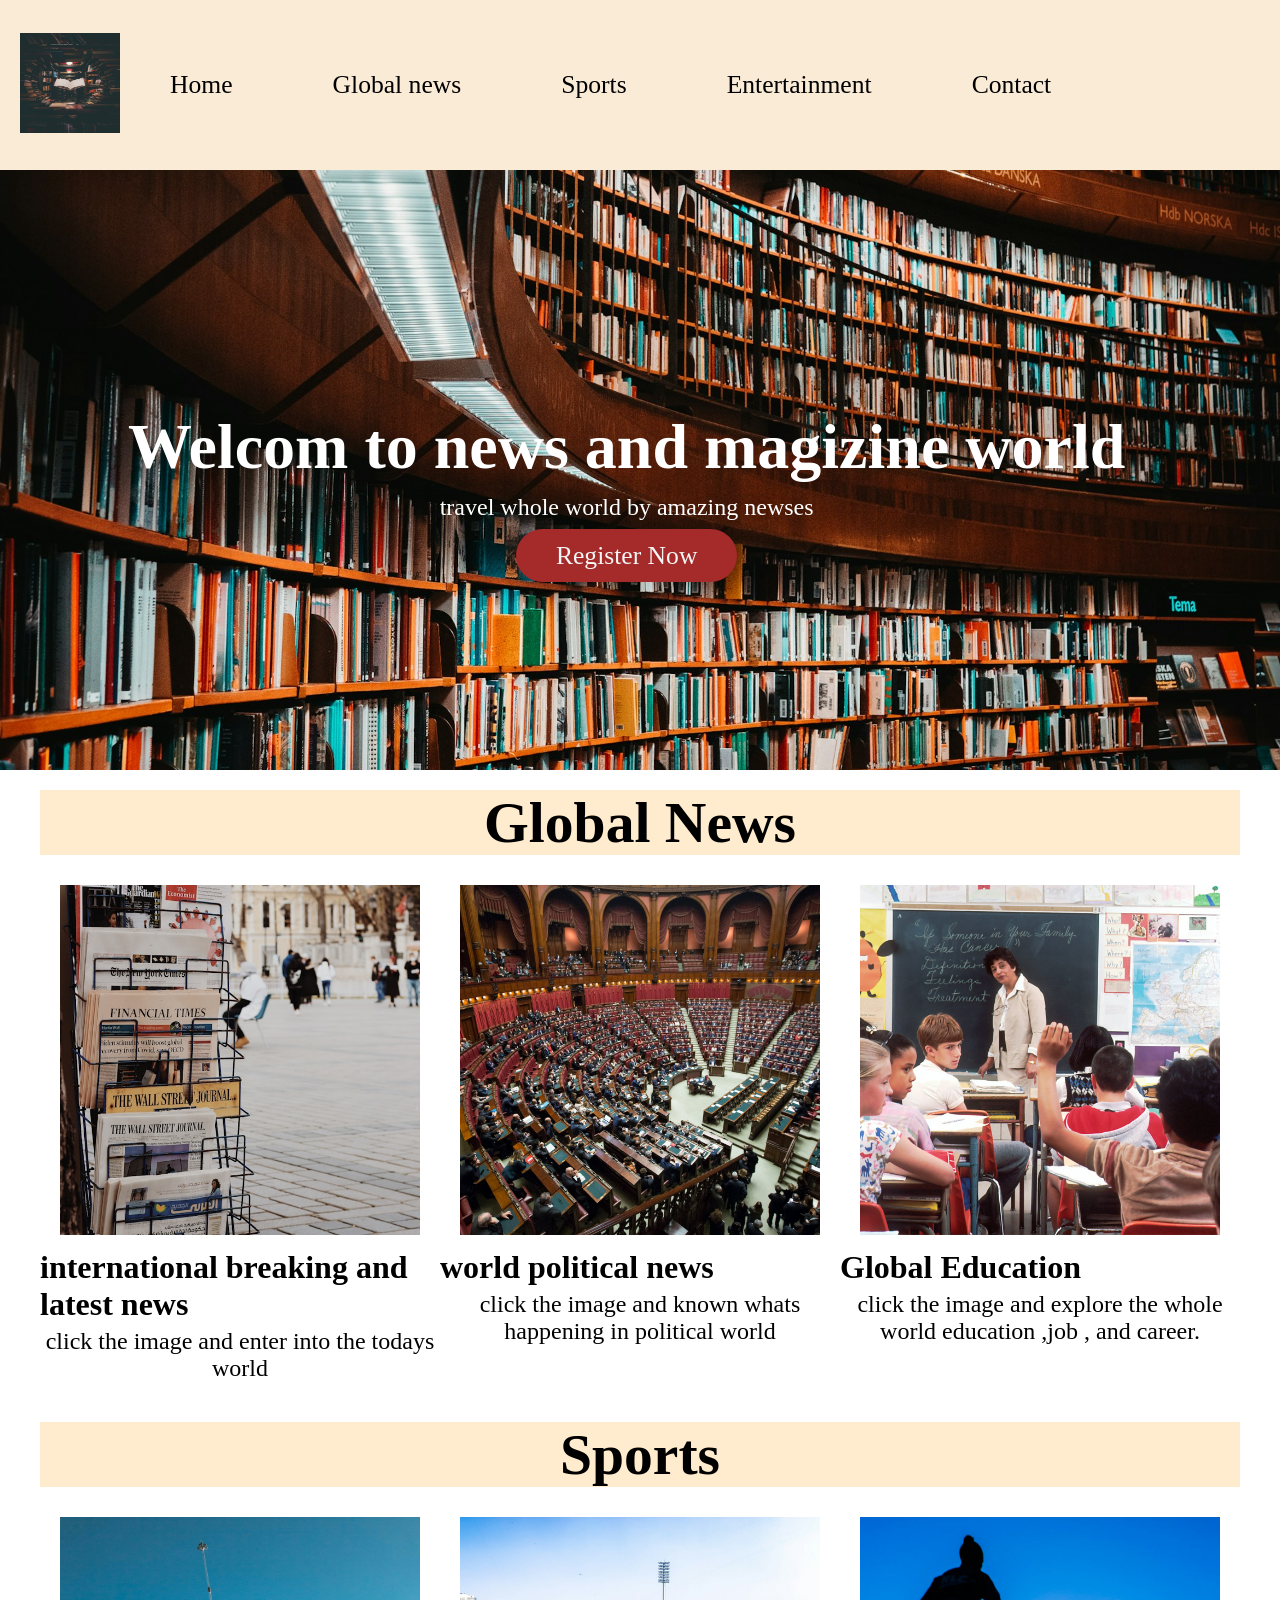
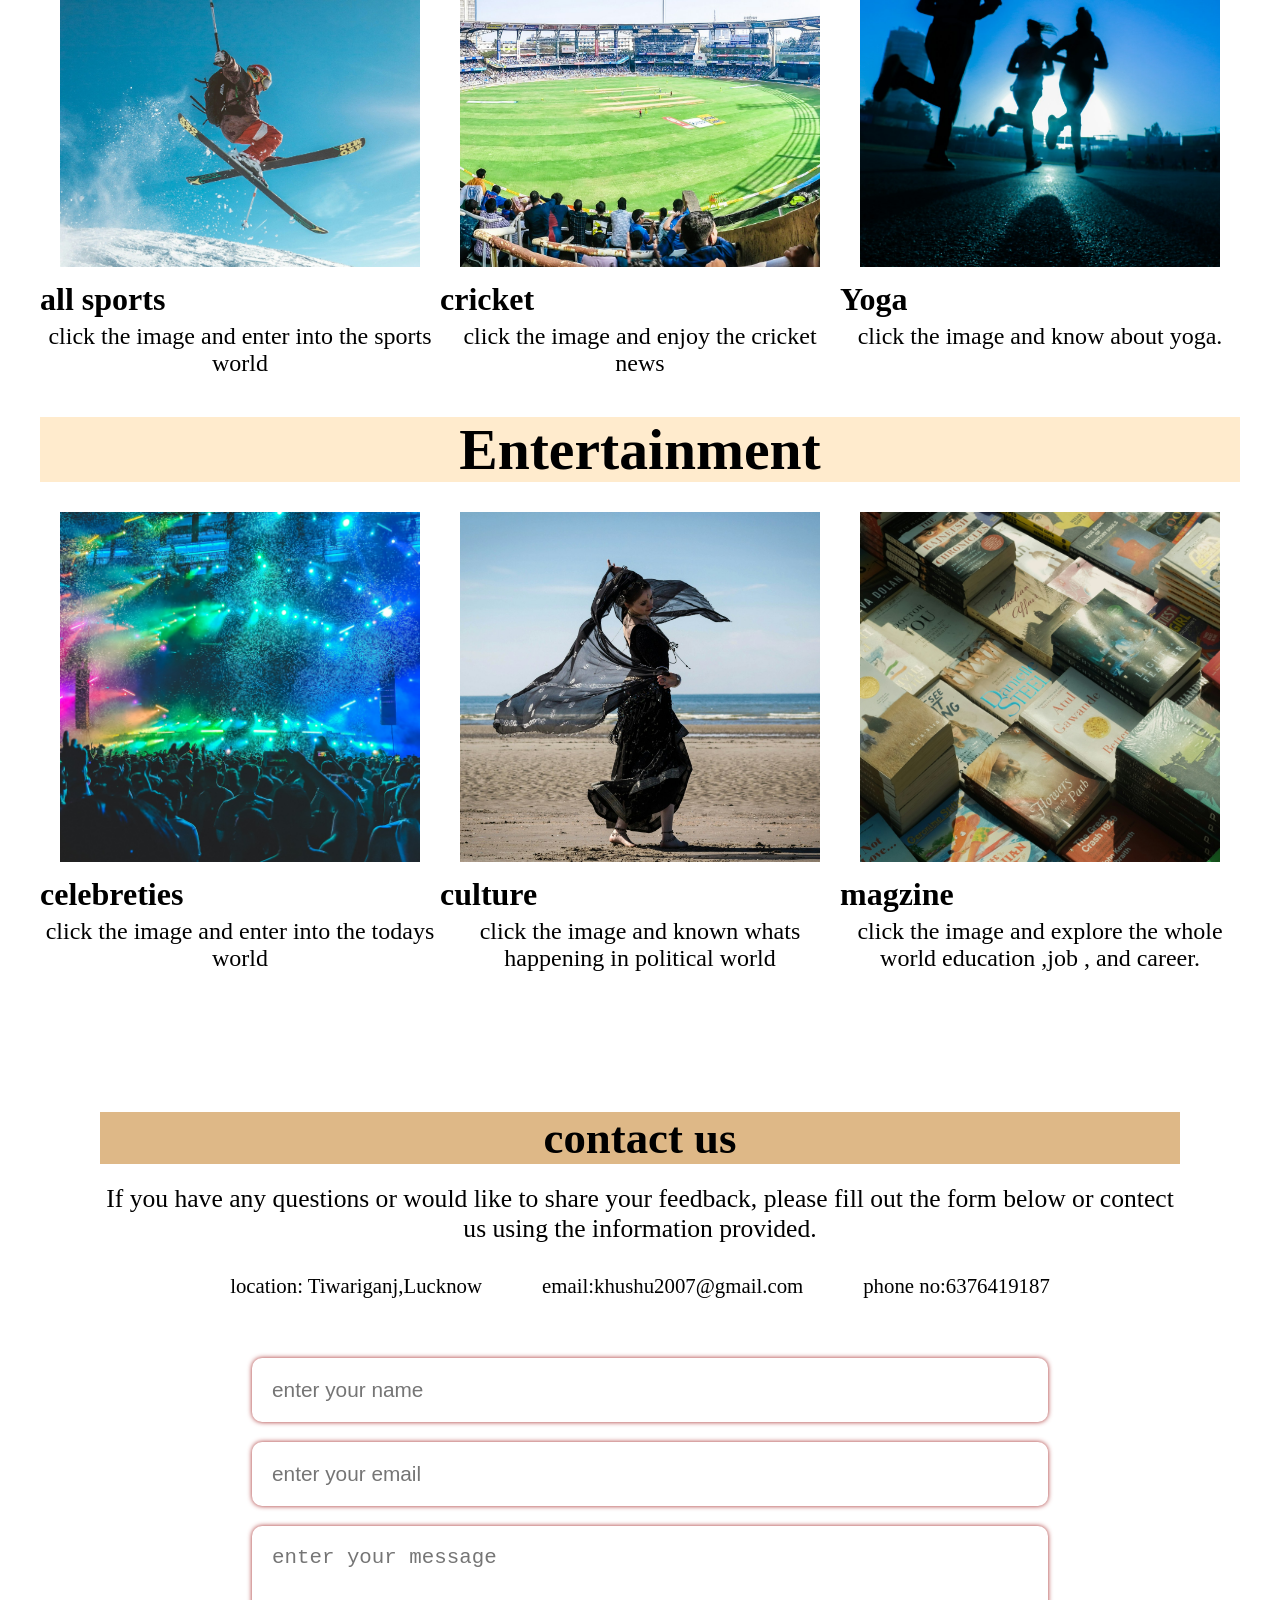
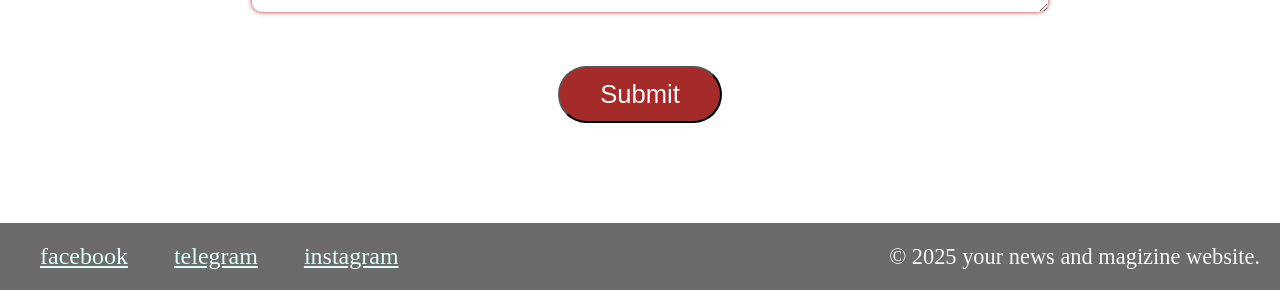
<file: index.html>
<!DOCTYPE html>
<html lang="en">
<head>
    <meta charset="UTF-8">
    <meta name="viewport" content="width=device-width, initial-scale=1.0">
    <title>Sitare news and magizine website</title>
    <link rel="stylesheet" href = "style.css">
    <link rel="icon" href="images/">
</head>
<body>
    <header>
        
        <div class="logo">
             <a href="#"><img src="images\logo.jpg" alt="=logo"/></a>
        </div>
        <nav class="nav-manu">
            <ul>
                <li><a href="# Home">Home</a></li>
                <li><a href="#Global news">Global news</a></li>
                <li><a href="#Sports ">Sports</a></li>
                <li><a href="#Entertainment">Entertainment</a></li>
                <li><a href="#Contact">Contact</a></li>




            </ul>
        </nav>
    
    </header>
    <main>
        <section class="lib">
            <div class="lib-image"> 
                <img src="images\libr.jpg"  alt="libr image">
            </div>
            <div class="lib-content">
                <h1>Welcom to news and magizine world</h1>
                <p>travel whole world by amazing newses</p>
                <a href="register_form.html" class="register-button"> Register Now</a>
 
            </div>
        </section>
        <!-- Global News-->
        <section id="Global news" class="Global_News">
            <h2> Global News</h2>
            <div class="Global_News-grid">
                <div class="Global_News-iteam">
                    <a href="https://share.google/zlpM2qgBpSctm60Rk">
                    <img srC="images\news.jpg" alt=".">
                    
                    </a>
                    <h3>international breaking and latest news</h3>
                    <p>click the image and enter into the todays world</p>
                </div>
                            
            
                <div class="Global_News-iteam">
                    <a href="https://share.google/Andzb97MwGUtr97RP">
                    <img srC="images\political.jpg" alt=".">
                    </a>
                    <h3>world political news</h3>
                    <p>click the image and known whats happening in political world</p>
                </div>
                            
            
                <div class="Global_News-iteam">
                    <a href="https://share.google/HlEqnoovAVuWcI8wG">
                    <img srC="images\education.jpg" alt=".">
                    </a>
                    <h3>Global Education</h3>
                    <p>click the image and explore the whole world education ,job , and career.</p>
                </div>
            </div>
        </section>
         <!--Sports-->
         <section id="Sports" class="Global_News">
            <h2> Sports</h2>
            <div class="Global_News-grid">
                <div class="Global_News-iteam">
                    <a href="https://share.google/DqUlRTlGg8ZtV6tUa">
                    <img srC="images\sport.jpg" alt=".">
                    </a>
                    <h3>all sports</h3>
                    <p>click the image and enter into the sports world</p>
                </div>   


                <div class="Global_News-iteam">
                    <a href="https://share.google/MmtML1lhC95eSJPby">
                    <img srC="images\cricket.jpg" alt=".">
                    </a>
                    <h3>cricket</h3>
                    <p>click the image and enjoy the cricket news</p>
                </div>
                    
                <div class="Global_News-iteam">
                    <a href="https://share.google/DOYyqlkY0iKuZQHQ9">
                    <img srC="images\yoga.jpg" alt=".">
                    </a>
                    <h3>Yoga</h3>
                    <p>click the image and know about yoga.</p>
                </div>
            </div>
        </section>
         <!--Entertainment-->
        <section id="Entertainment" class="Global_News">
            <h2> Entertainment</h2>
            <div class="Global_News-grid">
                <div class="Global_News-iteam">
                    <a href="https://share.google/4D3ax6DaMwHaClX3d">
                    <img srC="images\Entertainment.jpg" alt=".">
                    </a>
                    <h3>celebreties</h3>
                    <p>click the image and enter into the todays world</p>
                </div>
                            
            
                <div class="Global_News-iteam">
                    <a href="https://share.google/ef4WkL4jzDaYuScAw">
                    <img srC="images\culture.jpg" alt=".">
                    </a>
                    <h3>culture</h3>
                    <p>click the image and known whats happening in political world</p>
                </div>
                            
            
                <div class="Global_News-iteam">
                    <a href="https://share.google/7lQCE8JR7Jhu3PZAl">
                    <img srC="images\magzine.jpg" alt=".">
                    </a>
                    <h3>magzine</h3>
                    <p>click the image and explore the whole world education ,job , and career.</p>
                </div>
            </div>
        </section>
        <!--Contact us-->
        <section id="Contact" class="contact">
            <h3> contact us</h3>
            <div class="contact-info">
                <p>If you have any questions or would like to share your feedback, please fill out the form below or contect us using the information provided.</p>
                <ul>
                    <li>location: Tiwariganj,Lucknow</li>
                    <Li>email: <a href="khushu2007@gmail.com">khushu2007@gmail.com</a></Li>
                    <li>phone no: <a href="6376419187">6376419187</a></li>
                </ul>
            </div>
            <form action="#">
                <div class="form-group">
                    <input
                      type="name"
                      name="name"
                      id="name" 
                      placeholder="enter your name" 
                    />
                </div>
                <div class="form-group">
                    <input
                      type="email"
                      name="email"
                      id="email" 
                      placeholder="enter your email" 
                    />
                </div>
                <div class="form-group">
                    <textarea
                      name="message"
                      id="message-area"
                      cols="30"
                      row="10" 
                      placeholder="enter your message" 
                    ></textarea>
                </div>
                <button type="submit" class="submit-button"> Submit</button>
            </form>
        </section>
        <footer>
            <div class="social-icons">
                <a href="https://www.facebook.com/" target="_blank">facebook</a>
                <a href="https://www.telegram.com/" target="_blank">telegram</a>
                <a href="https://www.instagram.com/" target="_blank">instagram</a>  
            </div>
            <p>&copy; 2025 your news and magizine website.</p>
        </footer>   


    </main>
</body>
</file>
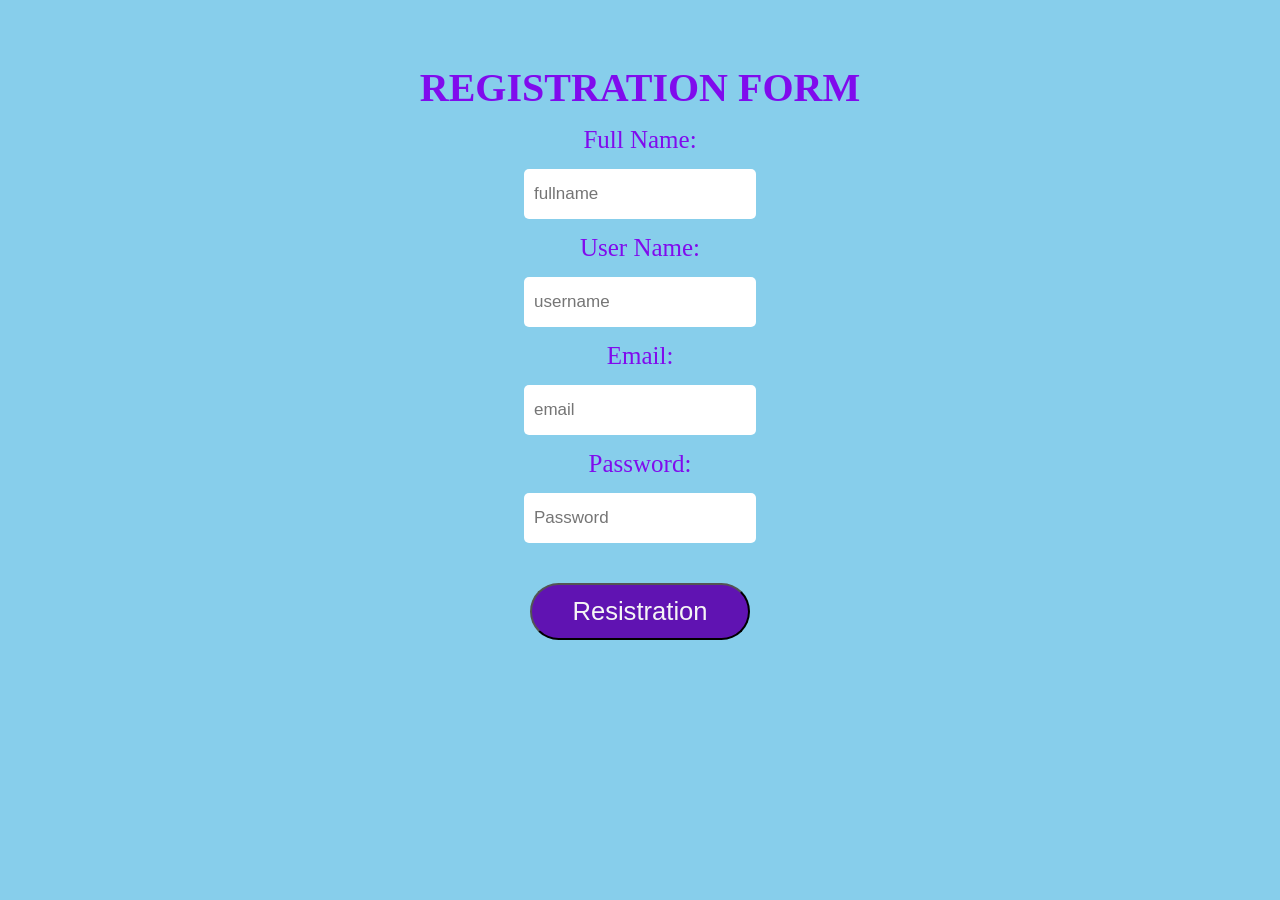
<file: register_form.html>
<!DOCTYPE html>
<html lang="en">
<head>
    <meta charset="UTF-8">
    <meta name="viewport" content="width=device-width, initial-scale=1.0">
    <title>register form</title>
    <link rel="stylesheet" href="registration.css">

</head>
<body>
    <div class="registration-form">
        <h1>Registration Form</h1>
        <form action="#" method="post">
            <p> Full Name: </p>
            <input type="text" name="fullname" placeholder="fullname">
            <p>User Name:</p>
            <input type="text" name="username" placeholder="username">
            <p>Email:</p>
            <input type="email" name="email" placeholder="email">
            <p>Password:</p>
            <input type="password" name="Password" placeholder="Password"><br>
            <button type="submit">Resistration</button>

        </form>


    </div>
    
</body>
</html>
</file>
<file: style.css>
*{
  margin: 0;
  padding: 0;
}
header{
  display: flex;
  padding: 20px;
  background-color: antiquewhite;
  box-shadow: 0 0 10px  royalblue;
  align-items: center;
}

.logo img{
  width: 100px;
  height: 100px;

}
.nav-manu ul{
  display: flex;
  text-align: center;
}
.nav-manu li{
  list-style: none;
  margin: 50px;
  
}
.nav-manu a{
  text-decoration: none;
  font-family: initial;
  font-size: 1.6rem;
  color: black;
  transition: all ease 0.3;
}
.nav-manu a:hover{
  color: red;
}
.lib{
  position: relative;
  height: 600px;
  overflow: hidden;

}
.lib-image img{
  position: absolute;
  top: 0;
  left: 0;
  width: 100%;
  height:100%;
  object-fit: cover;
}
.lib-content{
  position: absolute;
  top: 40%;
  left: 10%;
  text-align: center;
  color:white;
}
.lib-content h1{
  font-size: 4rem;
}
.lib-content p{
  font-size: 1.5rem;
  margin-top: 10px;
  margin-bottom: 20px;
  
}
.register-button{
  text-decoration: none;
  color: whitesmoke;
  background-color: brown;
  padding: 12px 40px;
  border-radius: 50px;
  font-size: 1.6rem;
  transition: all ease 0.5s;
}
.register-button:hover{
  background-color: aqua;
  
}
.Global_News{
  font-size: 2.4rem;
  margin-bottom: 40px;
  text-align: center;
  margin-bottom: 40px;
  margin-left: 40px;
  margin-right: 40px;
}
.Global_News h2{
  margin-bottom: 30px;
  margin-top: 20px;
  background-color:blanchedalmond;
}

.Global_News-grid{
  display: grid;
  grid-template-columns: repeat(3, 1fr);
  
}
.Global_News-iteam img{
  width: 90%;
  height: 350px;
  object-fit: cover;
  transition: 2s;
}
.Global_News-iteam img:hover{
  transition: 2s ease;
  transform: scale(1.2);
}
.Global_News-iteam h3{
  text-align: left;
  font-size: 2rem;
  margin: 5px 0;
}
.Global_News-iteam P{
  font-size: 1.5rem;
}
.contact{
  padding: 100px;
  text-align: center;
  color: F7F7F7;
}
.contact h3{
  font-size: 2.8rem;
  margin-bottom: 20px;
  text-align: center;
  background-color:burlywood;
}
.contact-info p{
  font-size: 1.6rem;
  margin-bottom: 20px;
}
.contact-info ul{
  list-style: none;
  display: flex;
  justify-content: center;
  align-items: center;
  margin-bottom: 40px;
}
.contact-info li{
  margin: 10px 30px;
  font-size: 1.3rem;
  display: flex;
  align-items: center;

}
.contact-info li a{
  text-decoration: none;
  color: black;
}
.form-group{
  width: 100%;
  padding: 10px;
  input,textarea{
   width: 70%; 
   padding: 20px;
   margin-bottom: 20px,0;
   border: none;
   border-radius: 10px;
   font-size: 1.3rem;
  box-shadow: 0 0 5px brown ;}
}
.submit-button{
  text-decoration: none;
  color: whitesmoke;
  background-color: brown;
  padding: 12px 40px;
  border-radius: 50px;
  font-size: 1.6rem;
  transition: all ease 0.5s;
  margin-top: 40px;
}

footer{
  background-color:rgb(108, 106, 106);
  color:whitesmoke;
  justify-content: space-between;
  display: flex;
  padding: 20px;
  align-items: center;
}
.social-icons{
  font-size: 24px;
  margin-right: 24px;
}
.social-icons a{
  color:lightcyan;
  padding: 20px;
}
footer p{
  font-size: 1.4rem;
}
</file>
<file: registration.css>
*{
padding: 0;   
margin: 0;

}
body{
    background-color:skyblue ;
    color: rgb(128, 11, 237);

}
.registration-form{
    text-align: center;
    margin-top: 5%;
}
.registration-form h1{
    font-size: 40px;
    text-align:center ;
    text-transform: uppercase;
    margin: 40px, 0;

}
.registration-form p{
    font-size: 25px;
    margin: 15px 0;

}
.registration-form input{
    font-size: 17px;
    padding: 15px 10px;
    border: 0cm;
    border-radius: 5px;
    outline: none;

}
.registration-form button{
 text-decoration: none;
  color: whitesmoke;
  background-color:rgb(96, 19, 178);
  padding: 12px 40px;
  border-radius: 50px;
  font-size: 1.6rem;
  transition: all ease 0.5s;
  margin-top: 40px;
}
</file>
